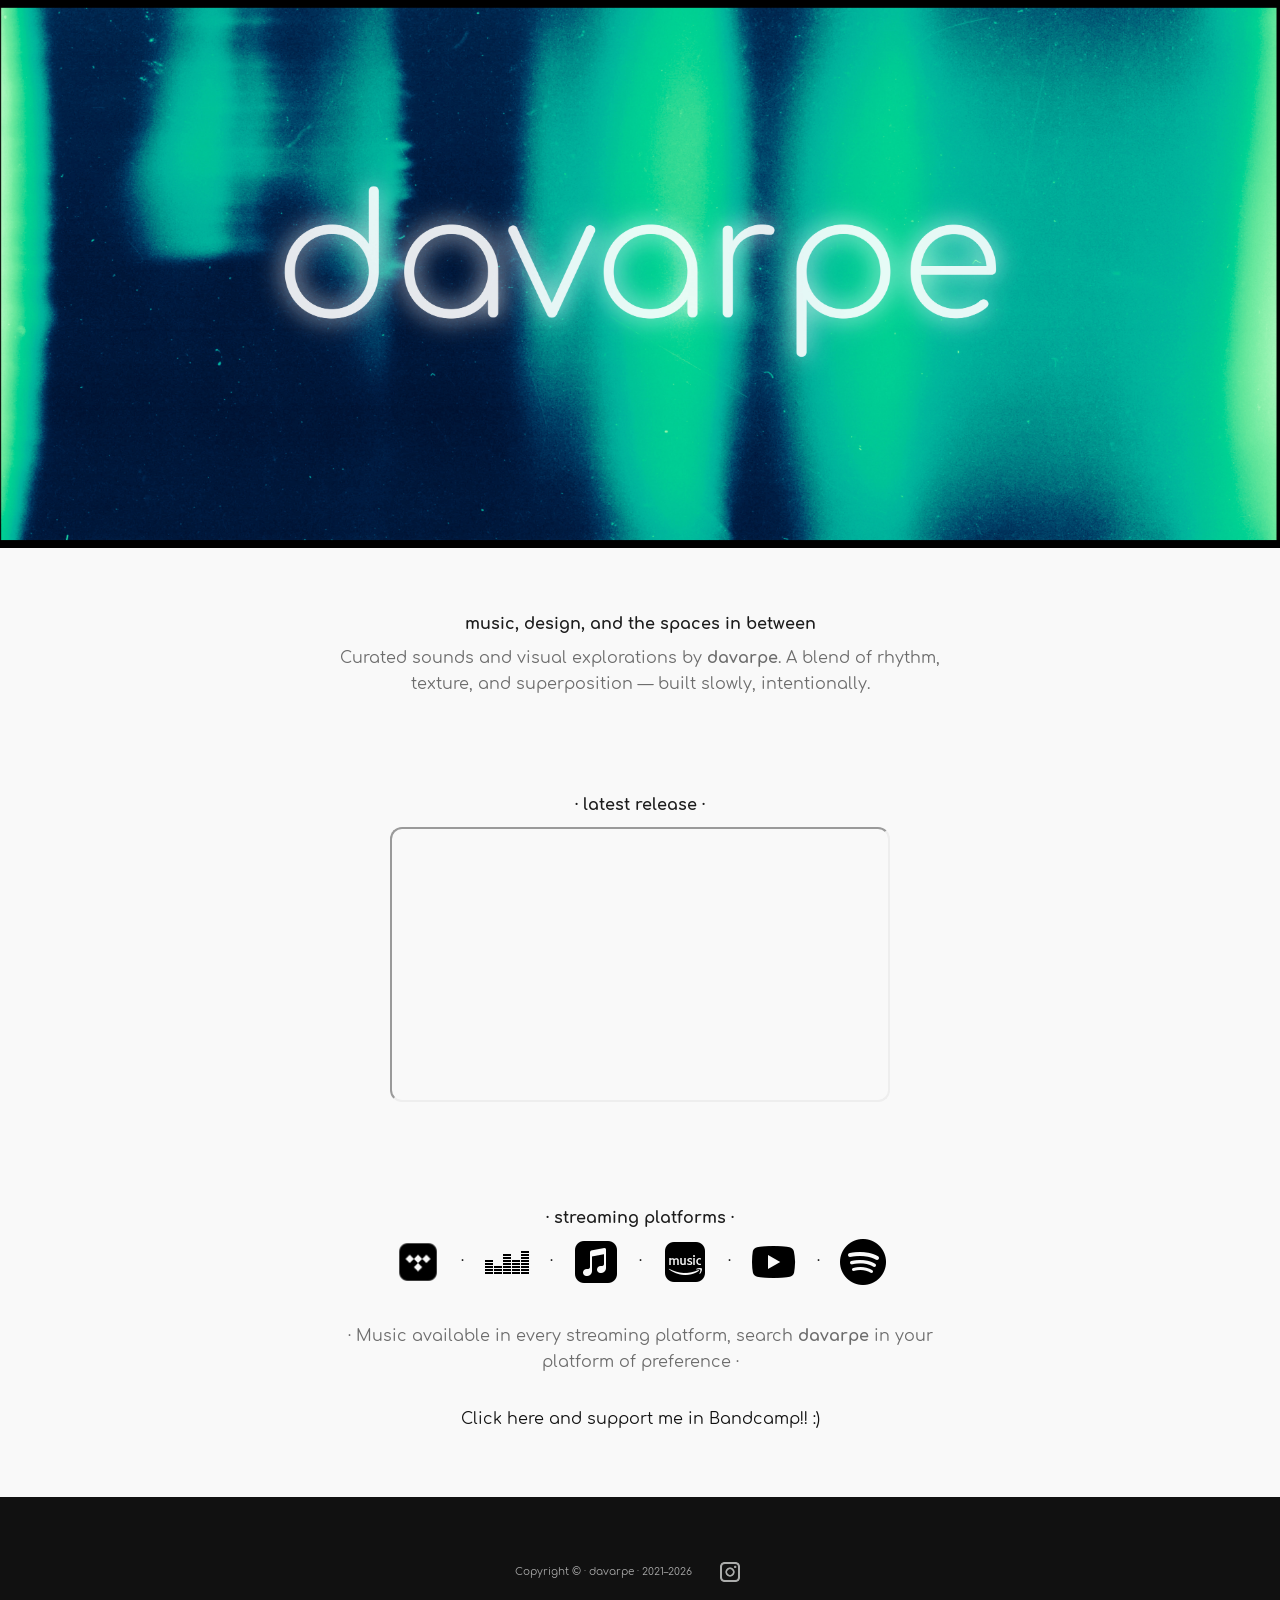
<file: index.html>
<!DOCTYPE html>
<html lang="en">
<head>
  <meta charset="UTF-8">
  <meta name="viewport" content="width=device-width, initial-scale=1.0">
  <title>davarpe</title>
  <link rel="stylesheet" href="assets/style.css?v=2">
  <link rel="preconnect" href="https://fonts.googleapis.com">
  <link rel="preconnect" href="https://fonts.gstatic.com" crossorigin>
  <link href="https://fonts.googleapis.com/css2?family=Inter:wght@300;400;600&display=swap" rel="stylesheet">
  <link rel="icon" href="assets/images/favicon.png" type="image/png">

</head>

<body>
  <header>
      <!-- Header image -->
      <img src="assets/images/header_davarpe.jpg" alt="Website Header" class="banner" />
  </header>

  <main>
    <section class="hero">
      <div class="container">
        <h4>music, design, and the spaces in between</h4>
        <p>Curated sounds and visual explorations by <strong>davarpe</strong>. A blend of rhythm, texture, and superposition — built slowly, intentionally.</p>
      </div>
      <section class="music-widget">
        <h4>· latest release ·</h4>
    <iframe
      src="https://embed.tidal.com/albums/431675624"
      width="500"
      height="275"
      allow="encrypted-media; fullscreen; clipboard-write https://embed.tidal.com; web-share"
      sandbox="allow-same-origin allow-scripts allow-forms allow-popups allow-popups-to-escape-sandbox"
      style="color-scheme: light dark"
      title="TIDAL Embed Player">
    </iframe>
  </section>


    <section id="music-platforms" class="music-platforms">
      <div class="container narrow">
        <h4>· streaming platforms ·</h4>
        <div class="container">

          <a
            href="https://tidal.com/artist/23479422"
            target="_blank">
              <img src="assets/images/streaming_tidal.png"
                alt="Tidal logo"
                class="stream-icon" />
          </a> ·

          <a
            href="https://www.deezer.com/mx/artist/123126542"
            target="_blank">
              <img src="assets/images/streaming_deezer.png"
                alt="Deezer logo"
                class="stream-icon" />
          </a> ·

          <a
            href="https://music.apple.com/us/artist/davarpe/1553226489"
            target="_blank">
              <img src="assets/images/streaming_apple-music.png"
                alt="Apple music logo"
                class="stream-icon" />
          </a> ·

          <a
            href="https://www.amazon.com/music/player/artists/B08WJ1CGW3/davarpe"
            target="_blank">
              <img src="assets/images/streaming_amazon-music.png"
                alt="Amazon music logo"
                class="stream-icon" />
          </a> ·

          <a
            href="https://www.youtube.com/@davarpe"
            target="_blank">
              <img src="assets/images/streaming_youtube.png"
                alt="Youtube logo"
                class="stream-icon" />
          </a> ·

          <a
            href="redirect-spotify.html"
            target="_blank">
              <img src="assets/images/streaming_spotify.png"
                alt="Spotify logo"
                class="stream-icon"
                title=":(" />
          </a>

        </div>
          <p></p>
          <p>· Music available in every streaming platform, search <strong>davarpe</strong> in your platform of preference ·</p>
          <p></p>
          <a href="https://davarpe.bandcamp.com/" target="_blank">Click here and support me in Bandcamp!! :)</a>
        </div>

        <!-- About oculto por ahora, tal vez para el futuro
      </div>
        <h3>

          about</h3>
        <p>
          I’m <strong>davarpe</strong>, an architect and musician based in CDMX. I explore how rhythm, materiality, and spatial thinking can converge in sound.
          <br><br>
          This space gathers my ongoing experiments — from weekly playlists to monthly selections and audiovisual pieces.
        </p>
      </div>
    -->
    </section>

  <!-- Playlist menu, temporalmente oculto (el concepto está chachi)
   <section id="playlists" class="playlists">
      <div class="container">
        <h3>playlists</h3>
        <div class="grid">
          <a href="#" class="card">
            <div class="thumb" style="background-image:url('https://images.unsplash.com/photo-1526470608268-f674ce90ebd4?auto=format&fit=crop&w=600&q=60');"></div>
            <div class="text">
              <h4>Finally Friday · 11·25</h4>
              <p>Weekly vibes curated for focus and flow.</p>
            </div>
          </a>

          <a href="#" class="card">
            <div class="thumb" style="background-image:url('https://images.unsplash.com/photo-1470229722913-7c0e2dbbafd3?auto=format&fit=crop&w=600&q=60');"></div>
            <div class="text">
              <h4>10·25</h4>
              <p>October’s sonic palette — warm, layered, subtle.</p>
            </div>
          </a>

          <a href="#" class="card">
            <div class="thumb" style="background-image:url('https://images.unsplash.com/photo-1460661419201-fd4cecdf8a8b?auto=format&fit=crop&w=600&q=60');"></div>
            <div class="text">
              <h4>Finally Friday · archive</h4>
              <p>Past weeks, evolving moods, same energy.</p>
            </div>
          </a>
        </div>
      </div>
    </section>
  -->

  </main>

  <footer id="contact">
  <div class="container">
    <p class="small">
      Copyright © · davarpe · 2021–<span id="year"></span>
      <a href="https://instagram.com/theplacetolisten" target="_blank">
        <img src="assets/images/social_instagram.png" alt="Instagram logo" class="icon" title="Follow me on Instagram! :)" />
      </a>
    </p>
  </div>
</footer>


  <script>
    document.getElementById('year').textContent = new Date().getFullYear();
  </script>
</body>
</html>
</file>
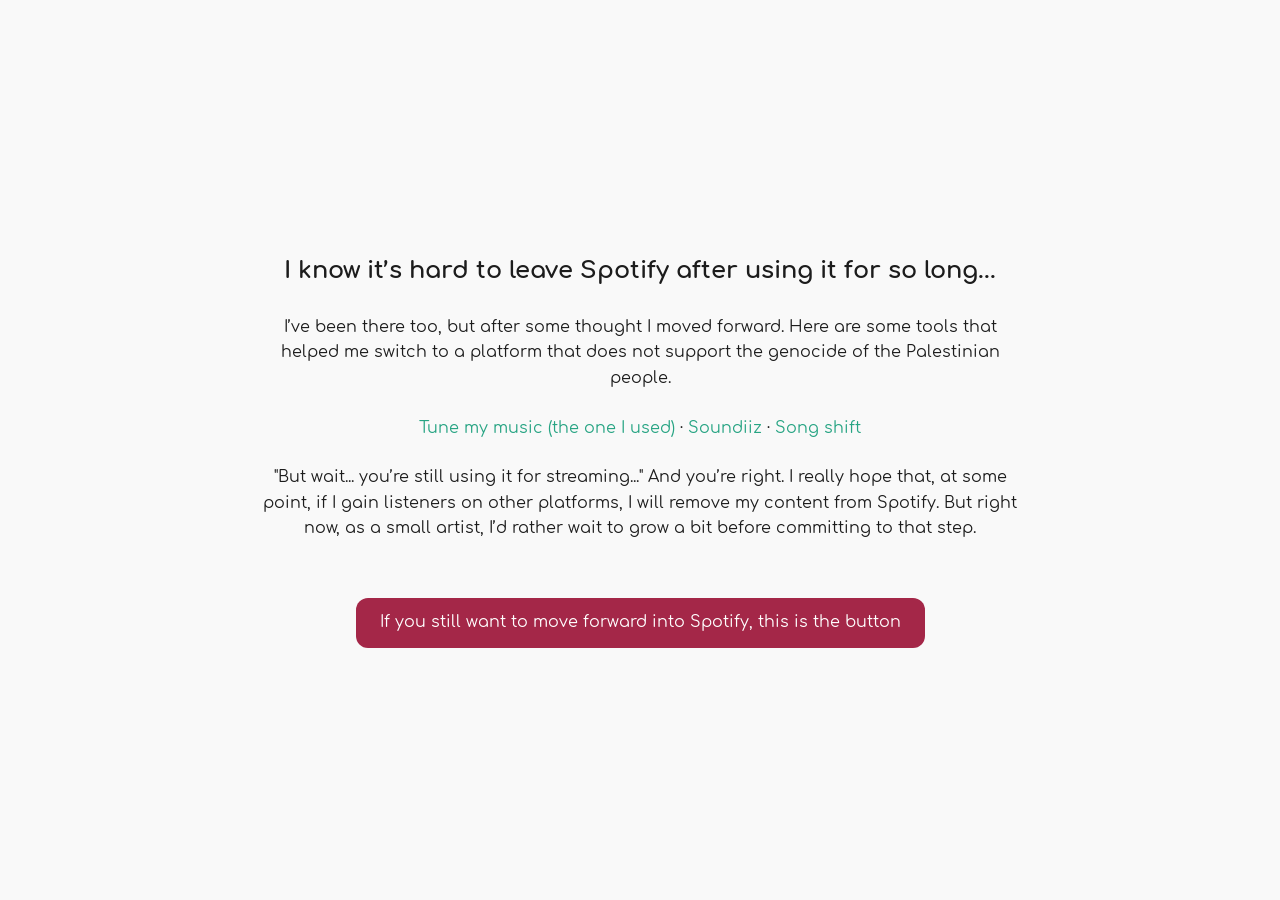
<file: redirect-spotify.html>
<!DOCTYPE html>
<html lang="en">
<head>
  <meta charset="UTF-8">
  <title>We have to talk before moving to Spotify...</title>
  <link rel="stylesheet" href="assets/style.css">

  <!-- Page-specific overrides -->
  <style>
    body {
      display: flex;
      flex-direction: column;
      justify-content: center;
      align-items: center;
      min-height: 100vh;
      background: var(--bg);
      color: var(--text);
      font-family: 'Comfortaa', 'Inter', sans-serif;
      text-align: center;
      margin: 0;
    }

    /* Button-specific styles */
    a.btn {
      display: inline-block;
      background: #a42748;
      color: #fff !important;           /* force white text */
      text-decoration: none;
      padding: 0.75rem 1.5rem;
      border-radius: var(--radius);
      transition: background 0.3s ease;
      margin-top: 2rem;
    }

    a.btn:hover {
      background: #741c33;
      color: #fff !important;           /* keep white text on hover */
    }

    /* Default link styles */
    a {
      color: #27a483;
      text-decoration: none;
    }

    a:hover {
      color: #00cb96;
      text-decoration: underline;
    }

    a:visited {
      color: #00553f;
    }

    .content {
      width: 60%;
      margin: 0 auto;
      text-align: center;
    }

    @media (max-width: 768px) {
      .content {
        width: 80%;
      }
    }

    h2, p {
      margin-bottom: 1.5rem;
    }
  </style>
</head>
<body>
  <div class="content">
    <h2>I know it’s hard to leave Spotify after using it for so long...</h2>

    <p>I’ve been there too, but after some thought I moved forward. Here are some tools that helped me switch to a platform that does not support the genocide of the Palestinian people.</p>

    <p>
      <a href="https://www.tunemymusic.com/" target="_blank">Tune my music (the one I used)</a> ·
      <a href="https://soundiiz.com/es/" target="_blank">Soundiiz</a> ·
      <a href="https://www.songshift.com/" target="_blank">Song shift</a>
    </p>

    <p>"But wait... you’re still using it for streaming..." And you’re right. I really hope that, at some point, if I gain listeners on other platforms, I will remove my content from Spotify. But right now, as a small artist, I’d rather wait to grow a bit before committing to that step.</p>

    <a href="https://open.spotify.com/artist/6ds8tmDh0ZEDJCX88GAYvw" class="btn">
      If you still want to move forward into Spotify, this is the button
    </a>
  </div>
</body>
</html>
</file>
<file: assets/style.css>
@font-face {
  font-family: 'Comfortaa';
  src: url('fonts/Comfortaa-Light.ttf') format('truetype');
  font-weight: 300;
  font-style: normal;
  font-display: swap;
}

@font-face {
  font-family: 'Comfortaa';
  src: url('fonts/Comfortaa-Regular.ttf') format('truetype');
  font-weight: 400;
  font-style: normal;
  font-display: swap;
}

@font-face {
  font-family: 'Comfortaa';
  src: url('fonts/Comfortaa-Bold.ttf') format('truetype');
  font-weight: 700;
  font-style: normal;
  font-display: swap;
}

.icon {
  width: 30px;
  height: auto;
  margin: 0 8px;
  vertical-align: middle;
  display: inline-block;
  border-radius: 5px;
  transition: background-color 0.3s ease;
  padding: 5px; /* adds space around the icon so the background is visible */
}

.icon:hover {
  background-color: #00cb96; /* bright blue */
}

a {
  text-decoration: none;
  color: var(--accent); /* dark gray */
}

a:visited {
  color: var(--accent); /* override purple */
}

a:hover {
  color: #00cb96; /* bright blue-green */
  transition: color 0.3s ease;
}


.stream-icon {
  width: 60px;
  height: auto;
  margin: 0 8px;
  vertical-align: middle;
  display: inline-block;
  border-radius: 5px;
  transition: background-color 0.3s ease;
  padding: 5px; /* adds space around the icon so the background is visible */
}

.stream-icon:hover {
  background-color: #00cb96; /* bright blue */
}

.music-widget {
  text-align: center;
  padding: 4rem 0;
}

.music-widget iframe {
  width: 40vw;        /* 2/5 of the viewport width */
  max-width: 500px;   /* prevent it from getting too wide */
  border-radius: 12px;
}

.music-widget h4 {
  padding: 0 0 0.5rem
}

@media (max-width: 768px) {
  .music-widget iframe {
    width: 90vw;
    max-width: none;
  }
}



.banner {
  width: 100vw; /* full screen width */
  height: auto;
  display: block;
}

/* código original de chatgpt*/

:root {
  --bg: #f9f9f9;
  --text: #1c1c1c;
  --accent: #111;
  --muted: #6c6c6c;
  --radius: 12px;
}

* {
  box-sizing: border-box;
  margin: 0;
  padding: 0;
}

body {
  margin: 0; /* margen superior 0, añadido al codigo original de ChatGPT */
  font-family: 'Comfortaa', 'Inter', sans-serif;
  background: var(--bg);
  color: var(--text);
  line-height: 1.6;
  scroll-behavior: smooth;
}

.container {
  max-width: 1100px;
  margin: 0 auto;
  padding: 0 1rem;
}

.container.narrow {
  max-width: 700px;
}

header {
  background: var(--bg);
  padding: 0;
  border-bottom: none;
}

header .container {
  display: flex;
  justify-content: space-between;
  align-items: center;
}

.logo {
  font-weight: 600;
  letter-spacing: -0.5px;
  text-transform: lowercase;
}

nav a {
  margin-left: 1.5rem;
  text-decoration: none;
  color: var(--text);
  font-weight: 400;
  transition: color 0.2s ease;
}

nav a:hover {
  color: var(--muted);
}

.hero {
  padding: 4rem 0 2rem;
  text-align: center;
}

.hero h2 {
  font-size: 2.2rem;
  font-weight: 600;
  margin-bottom: 1rem;
}

.hero p {
  max-width: 600px;
  margin: 0.5rem auto 2rem;
  color: var(--muted);
}

.btn {
  display: inline-block;
  background: var(--accent);
  color: #fff;
  text-decoration: none;
  padding: 0.75rem 1.5rem;
  border-radius: var(--radius);
  transition: background 0.3s ease;
}

.btn:hover {
  background: #333;
}

.music-platforms {
  padding: 2rem 0;
  /* background: #fff; */
}

.music-platforms h3 {
  text-transform: uppercase;
  letter-spacing: 1px;
  margin-bottom: 1rem;
  font-size: 0.9rem;
  color: var(--muted);
}

.playlists {
  padding: 6rem 0;
}

.playlists h3 {
  text-transform: uppercase;
  letter-spacing: 1px;
  font-size: 0.9rem;
  color: var(--muted);
  margin-bottom: 2rem;
  text-align: center;
}

.grid {
  display: grid;
  grid-template-columns: repeat(auto-fit, minmax(260px, 1fr));
  gap: 2rem;
}

.card {
  background: #fff;
  border-radius: var(--radius);
  overflow: hidden;
  text-decoration: none;
  color: var(--text);
  transition: transform 0.2s ease, box-shadow 0.2s ease;
}

.card:hover {
  transform: translateY(-4px);
  box-shadow: 0 6px 20px rgba(0,0,0,0.08);
}

.thumb {
  width: 100%;
  padding-top: 60%;
  background-size: cover;
  background-position: center;
}

.text {
  padding: 1.25rem;
}

.text h4 {
  margin-bottom: 0.5rem;
  font-size: 1.1rem;
  font-weight: 600;
}

.text p {
  font-size: 0.9rem;
  color: var(--muted);
}

footer {
  background: var(--accent);
  color: #fff;
  text-align: center;
  padding: 3rem 1rem;
}

footer a {
  color: #fff;
  margin: 0 0.75rem;
  text-decoration: none;
  font-weight: 400;
}

footer a:hover {
  text-decoration: underline;
}

footer .small {
  color: #aaa;
  font-size: 0.65rem;
  margin-top: 0.75rem;
}
</file>
